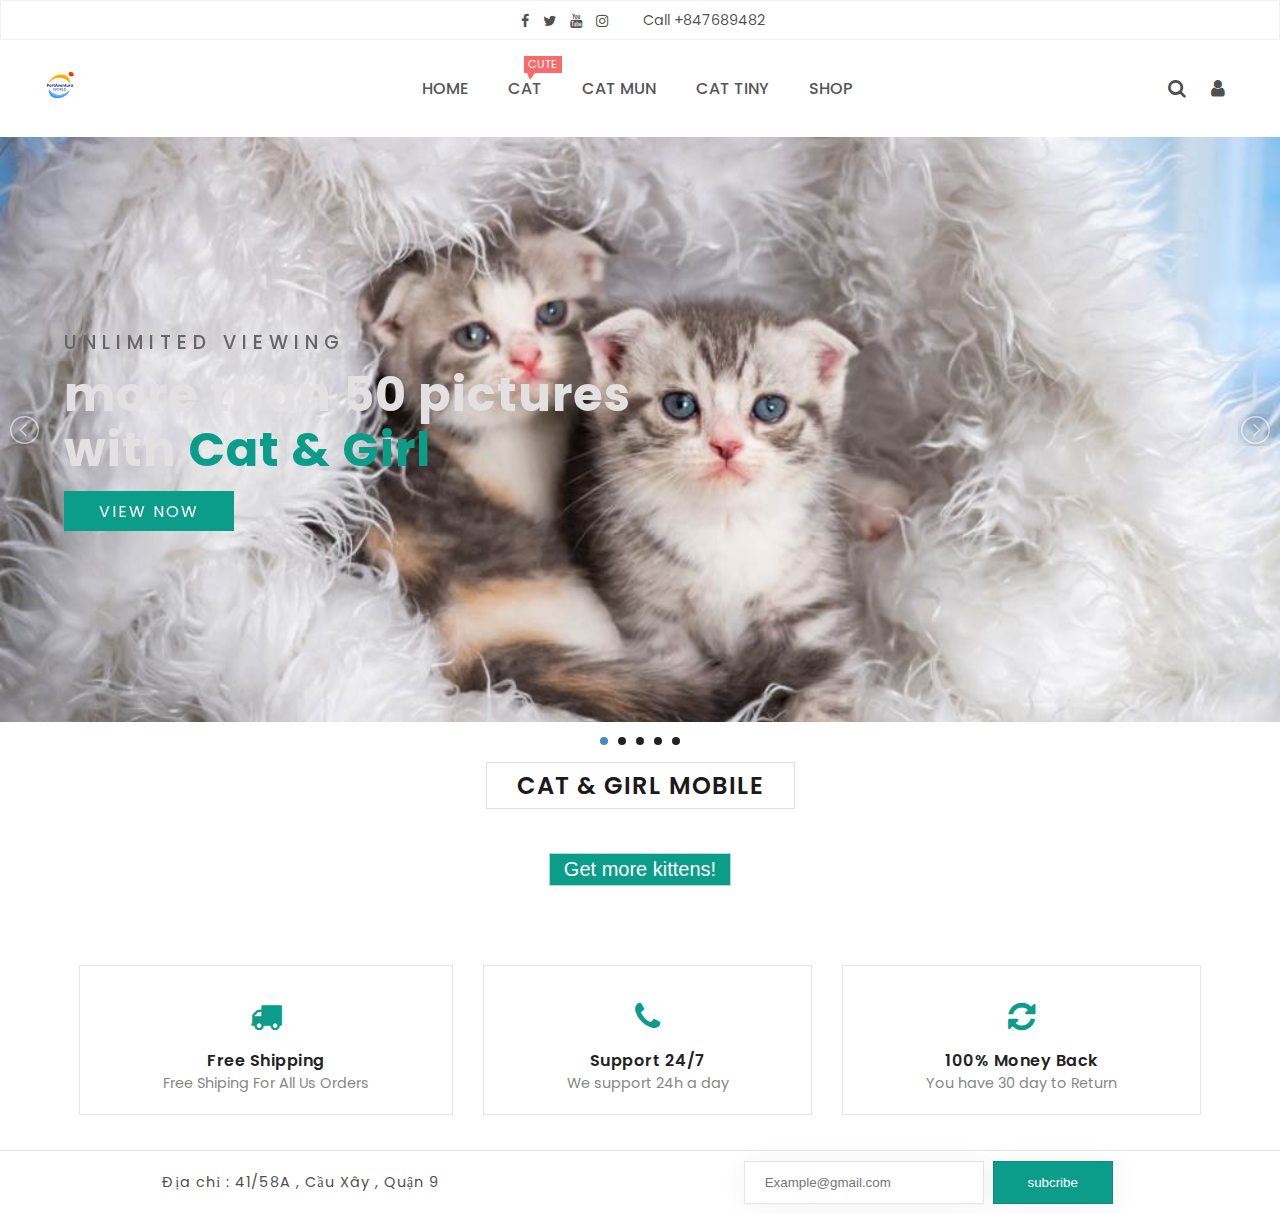
<file: index.html>
<!DOCTYPE html>
<html lang="en">

<head>
    <meta charset="UTF-8">
    <meta http-equiv="X-UA-Compatible" content="IE-edge">
    <meta name="viewport" content="width=device-width, initial-scale=1.0">
    <title>Dynamic serving site</title>
    <link rel="stylesheet" type="text/css" href="css/style1.css">
    <link rel="shortcut icon" href="images/slide1.jpg">
    <link rel="stylesheet" href="https://stackpath.bootstrapcdn.com/font-awesome/4.7.0/css/font-awesome.min.css">
    <!-- light slider css -->
    <link type="text/css" rel="stylesheet" href="css/lightslider.css" />
    <!-- jquery -->
    <script src="js/JQuery.js"></script>
    <!-- light slider js -->
    <script src="js/lightslider.js"></script>
</head>

<body>
    <nav>
        <div class="social-call">
            <div class="social">
                <a href="#"><i class="fa fa-facebook-f"></i></a>
                <a href="#"><i class="fa fa-twitter"></i></a>
                <a href="#"><i class="fa fa-youtube"></i></a>
                <a href="#"><i class="fa fa-instagram"></i></a>
            </div>
            <div class="phone">
                <span>Call +847689482</span>
            </div>
        </div>

        <!-- Menu bar -->
        <div class="navigation d-flex">
            <!-- logo -->
            <a href="#" class="logo">
                <img src="images/portaventura_world_30px.png" alt="">
            </a>
            <!-- menu icon -->
            <div class="toggle"></div>
            <!-- menu -->
            <ul class="menu">
                <li><a href="#">Home</a></li>

                <li><a href="#">Cat</a>
                    <span class="cute-lable">Cute</span>
                </li>
                <li><a href="#">Cat Mun</a></li>
                <li><a href="#">Cat Tiny</a></li>
                <li><a href="#">Shop</a></li>
            </ul>
            <!-- right menu -->
            <div class="right-menu">
                <a href="javascript:void(0);" class="search">
                    <i class="fa fa-search"></i>
                </a>
                <a href="javascript:void(0);" class="user">
                    <i class="fa fa-user"></i>
                </a>
            </div>
        </div>
    </nav>

    <!-- Search bar -->
    <div class="search-bar">
        <!-- search input -->
        <div class="search-input">
            <input type="text" placeholder="Search....." />
            <!-- cancel btn -->
            <a href="javascript:void(0);" class="search-cancel">
                <i class="fa fa-times"></i>
            </a>
        </div>
    </div>

    <!-- login and sign up form -->
    <div class="form">
        <!-- login -->
        <div class="login-form">
            <!-- Cancel btn -->
            <a href="javascript:void(0);" class="form-cancel">
                <i class="fa fa-times"></i>
            </a>
            <!-- heading -->
            <strong>Log In</strong>
            <form>
                <input type="email" placeholder="Example@gmail.com" name="email">
                <input type="password" placeholder="Password" name="password">
                <!-- submit btn-->
                <input type="submit" value="Log In">
            </form>
            <!-- forget and sign up btn -->
            <div class="form-btns">
                <a href="#" class="forget">Forget Your Password</a>
                <a href="javascript:void(0);" class="sign-up-btn">Create Account</a>
            </div>
        </div>

        <!-- Sign up -->
        <div class="sign-up-form">
            <!-- Cancel btn -->
            <a href="javascript:void(0);" class="form-cancel">
                <i class="fa fa-times"></i>
            </a>
            <!-- heading -->
            <strong>Sign Up</strong>
            <form>
                <input type="text" placeholder="Full Name" name="fullname" required>
                <input type="email" placeholder="Example@gmail.com" name="email" required>
                <input type="password" placeholder="Password" name="password" required>
                <!-- submit btn-->
                <input type="submit" value="Sign Up">
            </form>
            <!-- forget and sign up btn -->
            <div class="form-btns">
                <a href="javascript:void(0);" class="already-account">Already Have Account?</a>
            </div>
        </div>
    </div>

    <!-- Full slider -->

    <ul id="adaptive" class="cs-hidden">
        <!-- box 1 -->
        <li class="item-a">
            <div class="full-slider-box f-slider-1">
                <!-- slider text container -->
                <div class="slider-text-container">
                    <div class="f-slider-text">
                        <span>Unlimited viewing</span>
                        <strong>more than 50 pictures</br>with <font>Cat & Girl</font></strong>
                        <a href="#" class="f-slider-btn">View now</a>
                    </div>
                </div>
            </div>
        </li>
        <!-- box 2 -->
        <li class="item-a">
            <div class="full-slider-box f-slider-4">
                <!-- slider text container -->
                <div class="slider-text-container">
                    <div class="f-slider-text">
                        <span>Unlimited viewing</span>
                        <strong>more than 50 pictures</br>with <font>Cat & Girl</font></strong>
                        <a href="#" class="f-slider-btn">View now</a>
                    </div>
                </div>
            </div>
        </li>
        <!-- box 3 -->
        <li class="item-a">
            <div class="full-slider-box f-slider-2">
                <!-- slider text container -->
                <div class="slider-text-container">
                    <div class="f-slider-text">
                        <span>Unlimited viewing</span>
                        <strong>more than 50 pictures</br>with <font>Cat & Girl</font></strong>
                        <a href="#" class="f-slider-btn">View now</a>
                    </div>
                </div>
            </div>
        </li>
        <!-- box 4 -->
        <li class="item-a">
            <div class="full-slider-box f-slider-5">
                <!-- slider text container -->
                <div class="slider-text-container">
                    <div class="f-slider-text">
                        <span>Unlimited viewing</span>
                        <strong>more than 50 pictures</br>with <font>Cat & Girl</font></strong>
                        <a href="#" class="f-slider-btn">View now</a>
                    </div>
                </div>
            </div>
        </li>
        <!-- box 5 -->
        <li class="item-a">
            <div class="full-slider-box f-slider-3">
                <!-- slider text container -->
                <div class="slider-text-container">
                    <div class="f-slider-text">
                        <span>Unlimited viewing</span>
                        <strong>more than 50 pictures</br>with <font>Cat & Girl</font></strong>
                        <a href="#" class="f-slider-btn">View now</a>
                    </div>
                </div>
            </div>
        </li>
    </ul>


    <!-- Featured Categories -->
    
    <div class="allcat">
        <div class="feature-heading">
            <h2>CAT & GIRL MOBILE</h2>
        </div>
        <p><button>Get more kittens!</button></p>
      
        <ul class="cat">
        </ul>
      
        <template>
          <li class="catli">
            <img alt="">
          </li>
        </template>
        <script src="client.js"></script>  
    </div>
    
    <!-- Services -->
    <section class="services">
        <!-- services box -->
        <div class="services-box">
            <i class="fa fa-truck"></i>
            <span>Free Shipping</span>
            <p>Free Shiping For All Us Orders </p>
        </div>

        <div class="services-box">
            <i class="fa fa-phone"></i>
            <span>Support 24/7</span>
            <p>We support 24h a day</p>
        </div>

        <div class="services-box">
            <i class="fa fa-refresh"></i>
            <span>100% Money Back</span>
            <p>You have 30 day to Return</p>
        </div>

    </section>


    <!-- Footer -->
    <footer>
        <!-- address -->
        <span class="copyright">
            Địa chỉ : 41/58A , Cầu Xây , Quận 9
        </span>
        <!-- subcribe -->
        <div class="subcribe">
            <form>
                <input type="email" placeholder="Example@gmail.com" name="" id="" required>
                <input type="submit" name="" id="" value="subcribe">
            </form>
        </div>
    </footer>

    <!-- script -->
    <script type="text/javascript">
        // for search bar
        $(document).on('click', '.search', function () {
            $('.search-bar').addClass('search-bar-active')
        })
        $(document).on('click', '.search-cancel', function () {
            $('.search-bar').removeClass('search-bar-active')
        })

        // login and sign up form
        $(document).on('click', '.user,.already-account', function () {
            $('.form').addClass('login-active').removeClass('sign-up-active')
        })
        $(document).on('click', '.form-cancel', function () {
            $('.form').removeClass('login-active')
        })
        //create account 
        $(document).on('click', '.sign-up-btn', function () {
            $('.form').addClass('sign-up-active').removeClass('login-active')
        })
        $(document).on('click', '.form-cancel', function () {
            $('.form').removeClass('sign-up-active')
        })

        //Full slider script
        $(document).ready(function () {
            $('#adaptive').lightSlider({
                adaptiveHeight: true,
                auto: true,
                item: 1,
                slideMargin: 0,
                loop: true
            });
        });

        // Featured slider
        $(document).ready(function () {
            $('#autoWidth').lightSlider({
                autoWidth: true,
                loop: true,
                onSliderLoad: function () {
                    $('#autoWidth').removeClass('cS-hidden');
                }
            });
        });



        // For fix menu when scroll
        $(window).scroll(function(){
            if($(document).scrollTop() > 50){
                $('.navigation').addClass("fix-nav");
            }
            else{
                $('.navigation').removeClass('fix-nav');
            }
        })

        // for responsive
        $(document).ready(function(){
            $('.toggle').click(function(){
                $('.toggle').toggleClass('active')
                $('.navigation').toggleClass('active')
            })
        })
    </script>
</body>
</html>
</file>
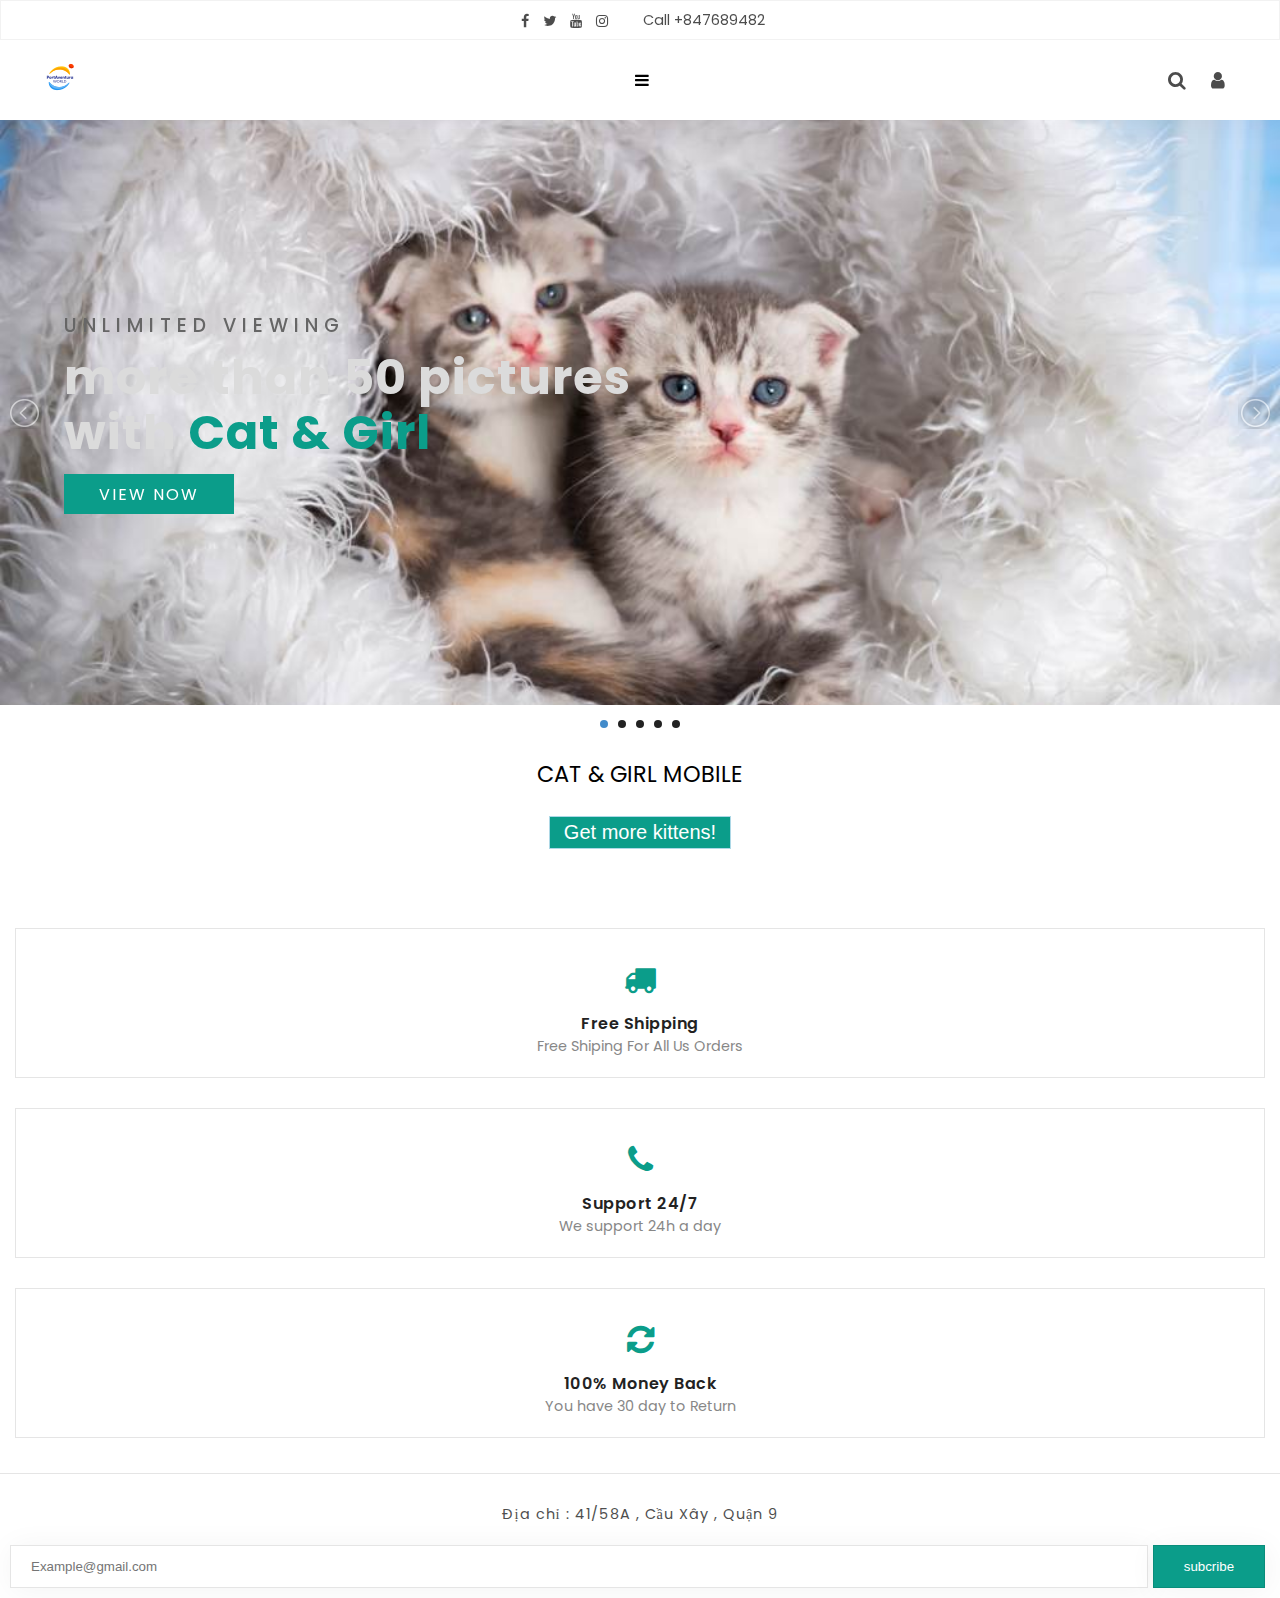
<file: mobile.html>
<!DOCTYPE html>
<html lang="en">

<head>
    <meta charset="UTF-8">
    <meta http-equiv="X-UA-Compatible" content="IE-edge">
    <meta name="viewport" content="width=device-width, initial-scale=1.0">
    <title>Dynamic serving site</title>
    <link rel="stylesheet" type="text/css" href="css/style2.css">
    <link rel="shortcut icon" href="images/android_os_30px.png">
    <link rel="stylesheet" href="https://stackpath.bootstrapcdn.com/font-awesome/4.7.0/css/font-awesome.min.css">
    <!-- jquery -->
    <script src="js/JQuery.js"></script>
    <!-- light slider css -->
    <link type="text/css" rel="stylesheet" href="css/lightslider.css" />
    <!-- light slider js -->
    <script src="js/lightslider.js"></script>
</head>

<body>
    <nav>
        <div class="social-call">
            <div class="social">
                <a href="#"><i class="fa fa-facebook-f"></i></a>
                <a href="#"><i class="fa fa-twitter"></i></a>
                <a href="#"><i class="fa fa-youtube"></i></a>
                <a href="#"><i class="fa fa-instagram"></i></a>
            </div>
            <div class="phone">
                <span>Call +847689482</span>
            </div>
        </div>

        <!-- Menu bar -->
        <div class="navigation d-flex">
            <a href="#" class="logo">
                <img src="images/portaventura_world_30px.png" alt="">
            </a>
            <div class="toggle"></div>
            <ul class="menu">
                <li><a href="#">Home</a></li>
                <li><a href="#">Cat</a>
                </li>
                <li><a href="#">Cat Mun</a></li>
                <li><a href="#">Cat Tiny</a></li>
                <li><a href="#">Shop</a></li>
            </ul>
            <div class="right-menu">
                <a href="javascript:void(0);" class="search">
                    <i class="fa fa-search"></i>
                </a>
                <a href="javascript:void(0);" class="user">
                    <i class="fa fa-user"></i>
                </a>
            </div>
        </div>
    </nav>
    <!-- Search bar -->
    <div class="search-bar">
        <!-- search input -->
        <div class="search-input">
            <input type="text" placeholder="Search....." />
            <!-- cancel btn -->
            <a href="javascript:void(0);" class="search-cancel">
                <i class="fa fa-times"></i>
            </a>
        </div>
    </div>

    <!-- login and sign up form -->
    <div class="form">
        <!-- login -->
        <div class="login-form">
            <!-- Cancel btn -->
            <a href="javascript:void(0);" class="form-cancel">
                <i class="fa fa-times"></i>
            </a>
            <!-- heading -->
            <strong>Log In</strong>
            <form>
                <input type="email" placeholder="Example@gmail.com" name="email">
                <input type="password" placeholder="Password" name="password">
                <!-- submit btn-->
                <input type="submit" value="Log In">
            </form>
            <!-- forget and sign up btn -->
            <div class="form-btns">
                <a href="#" class="forget">Forget Your Password</a>
                <a href="javascript:void(0);" class="sign-up-btn">Create Account</a>
            </div>
        </div>

        <!-- Sign up -->
        <div class="sign-up-form">
            <!-- Cancel btn -->
            <a href="javascript:void(0);" class="form-cancel">
                <i class="fa fa-times"></i>
            </a>
            <!-- heading -->
            <strong>Sign Up</strong>
            <form>
                <input type="text" placeholder="Full Name" name="fullname" required>
                <input type="email" placeholder="Example@gmail.com" name="email" required>
                <input type="password" placeholder="Password" name="password" required>
                <!-- submit btn-->
                <input type="submit" value="Sign Up">
            </form>
            <!-- forget and sign up btn -->
            <div class="form-btns">
                <a href="javascript:void(0);" class="already-account">Already Have Account?</a>
            </div>
        </div>
    </div>

    <!-- Full slider -->

    <ul id="adaptive" class="cs-hidden">
        <!-- box 1 -->
        <li class="item-a">
            <div class="full-slider-box f-slider-1">
                <!-- slider text container -->
                <div class="slider-text-container">
                    <div class="f-slider-text">
                        <span>Unlimited viewing</span>
                        <strong>more than 50 pictures</br>with <font>Cat & Girl</font></strong>
                        <a href="#" class="f-slider-btn">View now</a>
                    </div>
                </div>
            </div>
        </li>
        <!-- box 2 -->
        <li class="item-a">
            <div class="full-slider-box f-slider-4">
                <!-- slider text container -->
                <div class="slider-text-container">
                    <div class="f-slider-text">
                        <span>Unlimited viewing</span>
                        <strong>more than 50 pictures</br>with <font>Cat & Girl</font></strong>
                        <a href="#" class="f-slider-btn">View now</a>
                    </div>
                </div>
            </div>
        </li>
        <!-- box 3 -->
        <li class="item-a">
            <div class="full-slider-box f-slider-2">
                <!-- slider text container -->
                <div class="slider-text-container">
                    <div class="f-slider-text">
                        <span>Unlimited viewing</span>
                        <strong>more than 50 pictures</br>with <font>Cat & Girl</font></strong>
                        <a href="#" class="f-slider-btn">View now</a>
                    </div>
                </div>
            </div>
        </li>
        <!-- box 4 -->
        <li class="item-a">
            <div class="full-slider-box f-slider-5">
                <!-- slider text container -->
                <div class="slider-text-container">
                    <div class="f-slider-text">
                        <span>Unlimited viewing</span>
                        <strong>more than 50 pictures</br>with <font>Cat & Girl</font></strong>
                        <a href="#" class="f-slider-btn">View now</a>
                    </div>
                </div>
            </div>
        </li>
        <!-- box 5 -->
        <li class="item-a">
            <div class="full-slider-box f-slider-3">
                <!-- slider text container -->
                <div class="slider-text-container">
                    <div class="f-slider-text">
                        <span>Unlimited viewing</span>
                        <strong>more than 50 pictures</br>with <font>Cat & Girl</font></strong>
                        <a href="#" class="f-slider-btn">View now</a>
                    </div>
                </div>
            </div>
        </li>
    </ul>

    <div class="allcat">
        <p>CAT & GIRL MOBILE</p>
        <p><button>Get more kittens!</button></p>

        <ul class="cat">
        </ul>

        <template>
            <li class="catli">
                <img alt="">
            </li>
        </template>
        <script src="client.js"></script>
    </div>

    <section class="services">
        <div class="services-box">
            <i class="fa fa-truck"></i>
            <span>Free Shipping</span>
            <p>Free Shiping For All Us Orders </p>
        </div>

        <div class="services-box">
            <i class="fa fa-phone"></i>
            <span>Support 24/7</span>
            <p>We support 24h a day</p>
        </div>

        <div class="services-box">
            <i class="fa fa-refresh"></i>
            <span>100% Money Back</span>
            <p>You have 30 day to Return</p>
        </div>

    </section>

    <!-- Footer -->
    <footer>
        <!-- address -->
        <span class="copyright">
            Địa chỉ : 41/58A , Cầu Xây , Quận 9
        </span>
        <!-- subcribe -->
        <div class="subcribe">
            <form>
                <input type="email" placeholder="Example@gmail.com" name="" id="" required>
                <input type="submit" name="" id="" value="subcribe">
            </form>
        </div>
    </footer>

    <!-- script -->
    <script type="text/javascript">
        // for search bar
        $(document).on('click', '.search', function () {
            $('.search-bar').addClass('search-bar-active')
        })
        $(document).on('click', '.search-cancel', function () {
            $('.search-bar').removeClass('search-bar-active')
        })

        // login and sign up form
        $(document).on('click', '.user,.already-account', function () {
            $('.form').addClass('login-active').removeClass('sign-up-active')
        })
        $(document).on('click', '.form-cancel', function () {
            $('.form').removeClass('login-active')
        })
        //create account 
        $(document).on('click', '.sign-up-btn', function () {
            $('.form').addClass('sign-up-active').removeClass('login-active')
        })
        $(document).on('click', '.form-cancel', function () {
            $('.form').removeClass('sign-up-active')
        })

        //Full slider script
        $(document).ready(function () {
            $('#adaptive').lightSlider({
                adaptiveHeight: true,
                auto: true,
                item: 1,
                slideMargin: 0,
                loop: true
            });
        });

        // Featured slider
        $(document).ready(function () {
            $('#autoWidth').lightSlider({
                autoWidth: true,
                loop: true,
                onSliderLoad: function () {
                    $('#autoWidth').removeClass('cS-hidden');
                }
            });
        });



        // For fix menu when scroll
        $(window).scroll(function () {
            if ($(document).scrollTop() > 50) {
                $('.navigation').addClass("fix-nav");
            }
            else {
                $('.navigation').removeClass('fix-nav');
            }
        })

        // for responsive
        $(document).ready(function () {
            $('.toggle').click(function () {
                $('.toggle').toggleClass('active')
                $('.navigation').toggleClass('active')
            })
        })

    </script>

</body>

</html>
</file>
<file: css/style1.css>
@import url('https://fonts.googleapis.com/css2?family=Poppins:ital,wght@0,100;0,200;0,300;0,400;0,500;0,600;0,700;0,800;0,900;1,100;1,200;1,300;1,400;1,500;1,600;1,700;1,800;1,900&display=swap');
body{
    padding: 0px;
    margin: 0px;
    font-family: poppins;
    background-color: #ffffff;
}
*{
    box-sizing: border-box;
}
ul{
    list-style: none;
}
a{
    text-decoration: none;
}
nav{
    width: 100%;
    box-shadow: 2px 2px 30px rgba(0, 0, 0, 0.05);
    z-index: 100;
}
.social-call{
    height: 40px;
    border: 1px solid  rgba(0, 0, 0, 0.05);
    display: flex;
    justify-content: center;/*đưa item vô giữa left và right*/
    text-align: center;
    align-items: center;/*đưa item vô giữa top và bot*/
}
.social a{
    margin: 0px 5px;
    color: rgba(0, 0, 0, 0.7);
    font-size: 0.9rem;
}
.phone{
    color: rgba(0, 0, 0, 0.7);
    margin-left: 30px;
    font-size: 00.9rem;
}
.social a:hover{
    color: #0b9d8a;
    transition: all ease 0.3s;
}
.navigation{
    display: flex;/*Xếp thành hàng ngang*/
    justify-content: space-between;/*Chia đều 3 phần left mid right*/
    align-items: center;
    padding: 0px 45px;
}
.logo img{
    height: 30px;
}
.menu{
    display: flex;
}
.menu li{
    position: relative;
    margin: 20px;
    display: flex;
    text-transform: uppercase;/*In hoa*/
    font-weight: 500;/*Độ dày của chữ*/
}
.menu li a{
    color: #555555;
}
.right-menu a{
    margin: 0px 10px;
    font-size: 1.2rem;
    color: rgba(0, 0, 0, 0.7);
}
.menu a:hover,.right-menu a:hover,.search-cancel:hover,.form-cancel:hover{
    color: #0b9d8a;
    transition: all ease 0.3s;
    border-bottom: 2px solid #272727;
}
.cute-lable{
    width: 38px;
    height: 17px;
    background-color: #f76b6a;
    color: #ffffff;
    font-weight: 400;
    display: flex;
    justify-content: center;
    align-items: center;
    font-size: 0.7rem;
    text-transform: uppercase;
    position: absolute;
    top: -20px;
    right: -20px;
}
.cute-lable::after{
    content: '';
    width: 0px;
    height: 0px;
    border-bottom: 5px solid transparent;
    border-left: 3px solid transparent;
    border-top: 7px solid #f76b6a;
    border-right: 5px solid transparent;
    position: absolute;
    left: 10%;
    top: 100%;
}
.fa-shopping-cart{
    position: relative;
}
.num-cart-product{
    position: absolute;
    top: -17px;
    right: -17px;
    width: 20px;
    height: 20px;
    font-size: 0.8rem;
    border-radius: 50%;
    background-color: #0b9d8a;
    color: #ffffff;
    display: flex;
    justify-content: center;
    align-items: center;
    font-weight: 400;
}
.search-bar{
    width: 100%;
    height: 300px;
    background-color: #ffffff;
    position: fixed;
    left: 0px;
    bottom: 0px;
    display: flex;
    justify-content: center;
    box-shadow: 2px -5px 30px rgba(0, 0, 0, 0.1);
    z-index: 101;
    animation:search 0.3s;
}
.search-input{
    width: 90%;
    border-bottom: 2px solid #555555;
    display: flex;
    justify-content: center;
    align-items: center;
    height: 100px;
    margin-top: 20px;
}
.search-bar input{
    width: 100%;
    padding: 30px;
    border: none;
    outline: none;
    padding: 0px 20px;
    margin: 20px;
    font-size: 2rem;
}
.search-cancel{
    padding-right: 20px;
    font-size: 2rem;
    color: #272727;
}
.search-bar{
    display: none;
}
.search-bar-active{
    display: flex;
}
@keyframes search{
    0%{
        bottom: -300px;
    }
    100%{
        bottom: 0px;
    }
}
.form{
    width: 100%;
    height: 100%;
    top: 0px;
    left: 0px;
    position: fixed;
    background-color: rgba(0, 0, 0, 0.2);
    display: flex;
    justify-content: center;
    align-items: center;
    flex-direction: column;
    z-index: 102;
}
.login-form,
.sign-up-form{
    width: 420px;
    padding: 20px 10px;
    background-color: #ffffff;
    box-shadow: 2px 2px 30px rgba(0, 0, 0, 0.1);
    display: flex;
    justify-content: center;
    align-items: center;
    flex-direction: column;
    border-radius: 5px;
    position: relative;
}
.login-form form{
    width: 100%;
    display: flex;
    flex-direction: column;
    justify-content: center;
    align-items: center;
}
.sign-up-form form{
    width: 100%;
    display: flex;
    flex-direction: column;
    justify-content: center;
    align-items: center;
}
.login-form strong,
.sign-up-form strong{
    color: #f7f7f7;
    text-transform: uppercase;
    font-weight: 500;
    font-size: 2rem;
    margin: 2px 7px 7px 7px;
    letter-spacing: 0.5;
}
.login-form input,
.sign-up-form input{
    width: 90%;
    height: 45px;
    margin: 6px 0px;
    padding: 0px 10px;
    border: 1px solid rgba(0, 0, 0, 0.1);
    outline: none;
    border-radius: 7px;
}
.login-form input::placeholder,
.sign-up-form input::placeholder{
    color: rgba(0, 0, 0, 0.5);
}
.login-form input[type="submit"],
.sign-up-form input[type="submit"]{
    background-color: #0b9d8a;
    color: #ffffff;
    text-transform: uppercase;
    border-radius: 5px;
    outline: none;
    border: none;
    margin-top: 10px;
    box-shadow: 2px 2px 10px rgba(0, 0, 0, 1.1);
}
.form-btns{
    width: 90%;
    display: flex;
    justify-content: space-between;
    margin-top: 10px;
    align-items: center;
}
.form-btns a{
    color: #4b4b4b;
    font-size: 0.9rem;
}
.form-btns .sign-up-btn{
    border-bottom: 1px solid #868686;
    line-height: 16px;
}
.form-cancel{
    position: absolute;
    right: 20px;
    top: 10px;
    color: #868686;
}
.login-form,
.sign-up-form,
.form{
    display: none;
}
.login-active,
.login-active .login-form{
    display: flex;
    animation: fade 0.3s;
}
.sign-up-active,
.sign-up-active .sign-up-form{
    display: flex;
    animation: fade 0.3s;
}
@keyframes fade{
    0%{
        opacity: 0;
    }
    100%{
        opacity: 1;
    }
}


.cat {
    display: grid;
    grid-template-columns: 1fr 1fr 1fr 1fr;
    grid-gap: 1em;
    margin: 0;
    padding: 0;
    margin-left: 20px;
    margin: 2em;
  }
  
  .catli {
    display: block;
    min-height: 30vw;
  }
  
  .catli img {
    object-fit: cover;
    width: 100%;
    height: 100%;
  }
  
  h1, p {
    font-size: 1.4rem;
    text-align: center;
  }
  
  button {
    border: 1px solid lightblue;
    padding: 0.2em 0.7em;
    background: #0b9d8a;
    color: white;
    font-size: 1.25rem;
  }
  button:hover {
    background: #59b4a8;
    cursor: pointer;
    box-shadow: 1px 2px 3px #0b9d8a;
  }

/* slider and banner*/ 
.full-slider-box,
.banner-box{
    width: 100%;
    height: 65vh;
    display: flex;
    justify-content: center;
    align-items: center;
    background-size: cover;
    background-repeat: no-repeat;
    background-position: center;
}
.f-slider-1{
    background-image: url(../images/slide3.jpg);
}
.f-slider-3{
    background-image: url(../images/slide4.jpg);
}
.f-slider-2{
    background-image: url(../images/slide2.jpg);
}
.f-slider-5{
    background-image: url(../images/slide6.jpg);
}
.f-slider-4{
    background-image: url(../images/slide5.jpg);
}

.slider-text-container,
.banner-text-container{
    width: 90%;
    height: 90%;
    display: flex;
    align-items: center;
}
.f-slider-text,
.banner-text{
    display: flex;
    flex-direction: column;
    margin-right: auto;
}
.f-slider-text strong,
.banner-text strong{
    color: #e2e0e0;
    line-height: 55px;
    font-size: 3rem;
    margin-top: 10px;
    letter-spacing: 1px;
}
.f-slider-text span,
.banner-text span{
    font-weight: 500;
    text-transform: uppercase;
    letter-spacing: 6px;
    color: #666666;
    font-size: 1.2rem;
}
.f-slider-btn,
.banner-btn{
    background-color: #0b9d8a;
    text-transform: uppercase;
    display: flex;
    color: #ffffff;
    width: 170px;
    height: 40px;
    justify-content: center;
    align-items: center;
    letter-spacing: 2px;
    margin-top: 14px;
}
.f-slider-text strong font,
.banner-text strong font{
    color: #0b9d8a;
}

/*  */
.feature-heading{
    display: flex;
    justify-content: center;
    align-items: center;
}
.feature-heading h2,
.arrival-heading strong{
    font-weight: 600;
    margin-top: 10px;
    padding: 5px 30px;
    border: 1px solid #e0e0e0;
    text-transform: uppercase;
    font-size: 1.5rem;
    color: #1b1919;
    letter-spacing: 1px;
}



/* services */
.services{
    display: flex;
    width: 90%;
    justify-content: center;
    align-items: center;
    flex-wrap: wrap;
    margin: auto;
}
.services-box{
    display: flex;
    justify-content: center;
    align-items: center;
    flex-direction: column;
    border: 1px solid rgba(0, 0, 0, 0.1);
    min-width: 250px;
    padding: 20px;
    margin: 15px;
    flex-grow: 0.7;
}
.services-box i{
    color: #0b9d8a;
    font-size: 2rem;
    margin: 15px;
}
.services-box span{
    color: #222222;
    font-weight: 600;
    letter-spacing: 0.5px;
    font-size: 1rem;
}
.services-box p{
    color: #878787;
    margin: 0px;
    font-size: 0.9rem;
}

/* footer */
footer{
    display: flex;
    justify-content: space-around;
    align-items: center;
    padding: 10px;
    border-top: 1px solid rgba(0, 0, 0, 0.1);
    flex-wrap: wrap;
    margin-top: 20px;
}
.copyright{
    font-size: 0.9rem;
    color: #4e4e4e;
    letter-spacing: 1px;
}
.subcribe input{
    width: 240px;
    height: 43px;
    padding: 0px 20px;
    border: 1px solid rgba(0, 0, 0, 0.1);
    outline: none;
    box-shadow: 2px 2px 30px rgba(0, 0, 0, 0.05);
}
.subcribe input[type="submit"]{
    width: 120px;
    background-color: #0b9d8a;
    color: #ffffff;
    margin: 0px 5px;
}
.fix-nav{
    width: 100%;
    position: fixed;
    top: 0px;
    left: 0px;
    height: 80px;
    background-color: #ffffff;
    box-shadow: 2px 2px 30px rgba(0, 0, 0, 0.05);
    z-index: 102;
}
.toggle{
    display: none;
}

/* responsive */
@media(max-width:1010px){
    nav{
        position: relative;
    }
    .navigation{
        height: 80px;
    }
    .fix-nav{
        height: 80px;
    }
    .menu{
        position: absolute;
        top: 110px;
        left: 0px;
        background-color: #ffffff;
        border-bottom: 4px solid #0b9d8a;
        width: 100%;
        padding: 0px;
        margin: 0px;
        z-index: 102;
        flex-direction: column;
        display: none;
    }
    .fix-nav .menu{
        top: 80px;
    }
    .menu li{
        width: 100%;
        margin: 0px;
        padding: 10px;
        border-bottom: 1px solid #a3a2a2;
        justify-content: center;
    }
    .new-arrival .menu li a{
        width: 100%;
        height: 50px;
        display: flex;
        align-items: center;
        margin: 0px;
        border: 1px solid rgba(0, 0, 0, 0.1);
    }
    .sale-lable{
        display: none;
    }
    
    .toggle{
        display: block;
    }
    .toggle:before{
        margin-left: 80px;
        content: '\f0c9';
        font-family: fontAwesome;
        line-height: 30px;
        z-index: 1;
        cursor: pointer;
    }
    .toggle.active:before{
        content: '\f00d';
    }
    .navigation.active .menu{
        display: block;
    }

    /* sliderbox */
    .full-slider-box,
    .banner-box{
        height: 40vh;
    }
    .f-slider-text span,
    .banner-text span{
        font-size: 0.9rem;
    }
    .f-slider-text strong,
    .banner-text strong{
        font-size: 2rem;
        line-height: 40px;
    }

    .search-input{
        height: 40px;
    }
    .search-input input,
    .search-cancel{
        font-size: 1.4rem;
    }

    .sale-box{
        height: 100px
    }
}
@media(max-width:600px){
    .navigation{
        padding: 10px;
    }
    .full-slider-box,
    .banner-box{
        height: 30vh;
    }
    .f-slider-text span,
    .banner-text span{
        font-size: 0.8rem;
    }
    .f-slider-btn,
    .banner-btn{
        width: 120px;
        height: 30px;
        font-size: 0.8rem;
    }
    .feature-heading h2{
        font-size: 1.2rem;
    }
    .feature-box{
        width: 100px;
        height: 100px;
    }
    .new-arrival strong,
    .feature-heading strong{
        font-size: 1.2rem;
    }
    .new-arrival p,
    .feature-heading p{
        font-size: 0.8rem;
        text-align: center;
    }
    .services{
        width: 100%;
    }
    .services-box{
        width: 100%;
    }
    .copyright{
        margin: 20px 0px;
        text-align: center;
    }
    .subcribe{
        width: 100%;
    }
    .subcribe form{
        flex-wrap: nowrap;
        display: flex;
        width: 100%;
    }
    .subcribe input{
        width: 100%;
        flex-grow: 1;
    }
    .login-form,
    .sign-up-form{
        width: 90%;
    }
}
</file>
<file: css/lightslider.css>
/*! lightslider - v1.1.6 - 2016-10-25
* https://github.com/sachinchoolur/lightslider
* Copyright (c) 2016 Sachin N; Licensed MIT */
/*! lightslider - v1.1.3 - 2015-04-14
* https://github.com/sachinchoolur/lightslider
* Copyright (c) 2015 Sachin N; Licensed MIT */
/** /!!! core css Should not edit !!!/**/ 

.lSSlideOuter {
    overflow: hidden;
    -webkit-touch-callout: none;
    -webkit-user-select: none;
    -khtml-user-select: none;
    -moz-user-select: none;
    -ms-user-select: none;
    user-select: none
}
.lightSlider:before, .lightSlider:after {
    content: " ";
    display: table;
}
.lightSlider {
    overflow: hidden;
    margin: 0;
}
.lSSlideWrapper {
    max-width: 100%;
    overflow: hidden;
    position: relative;
}
.lSSlideWrapper > .lightSlider:after {
    clear: both;
}
.lSSlideWrapper .lSSlide {
    -webkit-transform: translate(0px, 0px);
    -ms-transform: translate(0px, 0px);
    transform: translate(0px, 0px);
    -webkit-transition: all 1s;
    -webkit-transition-property: -webkit-transform,height;
    -moz-transition-property: -moz-transform,height;
    transition-property: transform,height;
    -webkit-transition-duration: inherit !important;
    transition-duration: inherit !important;
    -webkit-transition-timing-function: inherit !important;
    transition-timing-function: inherit !important;
}
.lSSlideWrapper .lSFade {
    position: relative;
}
.lSSlideWrapper .lSFade > * {
    position: absolute !important;
    top: 0;
    left: 0;
    z-index: 9;
    margin-right: 0;
    width: 100%;
}
.lSSlideWrapper.usingCss .lSFade > * {
    opacity: 0;
    -webkit-transition-delay: 0s;
    transition-delay: 0s;
    -webkit-transition-duration: inherit !important;
    transition-duration: inherit !important;
    -webkit-transition-property: opacity;
    transition-property: opacity;
    -webkit-transition-timing-function: inherit !important;
    transition-timing-function: inherit !important;
}
.lSSlideWrapper .lSFade > *.active {
    z-index: 10;
}
.lSSlideWrapper.usingCss .lSFade > *.active {
    opacity: 1;
}
/** /!!! End of core css Should not edit !!!/**/

/* Pager */
.lSSlideOuter .lSPager.lSpg {
    margin: 10px 0 0;
    padding: 0;
    text-align: center;
}
.lSSlideOuter .lSPager.lSpg > li {
    cursor: pointer;
    display: inline-block;
    padding: 0 5px;
}
.lSSlideOuter .lSPager.lSpg > li a {
    background-color: #222222;
    border-radius: 30px;
    display: inline-block;
    height: 8px;
    overflow: hidden;
    text-indent: -999em;
    width: 8px;
    position: relative;
    z-index: 99;
    -webkit-transition: all 0.5s linear 0s;
    transition: all 0.5s linear 0s;
}
.lSSlideOuter .lSPager.lSpg > li:hover a, .lSSlideOuter .lSPager.lSpg > li.active a {
    background-color: #428bca;
}
.lSSlideOuter .media {
    opacity: 0.8;
}
.lSSlideOuter .media.active {
    opacity: 1;
}
/* End of pager */

/** Gallery */
.lSSlideOuter .lSPager.lSGallery {
    list-style: none outside none;
    padding-left: 0;
    margin: 0;
    overflow: hidden;
    transform: translate3d(0px, 0px, 0px);
    -moz-transform: translate3d(0px, 0px, 0px);
    -ms-transform: translate3d(0px, 0px, 0px);
    -webkit-transform: translate3d(0px, 0px, 0px);
    -o-transform: translate3d(0px, 0px, 0px);
    -webkit-transition-property: -webkit-transform;
    -moz-transition-property: -moz-transform;
    -webkit-touch-callout: none;
    -webkit-user-select: none;
    -khtml-user-select: none;
    -moz-user-select: none;
    -ms-user-select: none;
    user-select: none;
}
.lSSlideOuter .lSPager.lSGallery li {
    overflow: hidden;
    -webkit-transition: border-radius 0.12s linear 0s 0.35s linear 0s;
    transition: border-radius 0.12s linear 0s 0.35s linear 0s;
}
.lSSlideOuter .lSPager.lSGallery li.active, .lSSlideOuter .lSPager.lSGallery li:hover {
    border-radius: 5px;
}
.lSSlideOuter .lSPager.lSGallery img {
    display: block;
    height: auto;
    max-width: 100%;
}
.lSSlideOuter .lSPager.lSGallery:before, .lSSlideOuter .lSPager.lSGallery:after {
    content: " ";
    display: table;
}
.lSSlideOuter .lSPager.lSGallery:after {
    clear: both;
}
/* End of Gallery*/

/* slider actions */
.lSAction > a {
    width: 32px;
    display: block;
    top: 50%;
    height: 32px;
    background-image: url('../img/controls.png');
    cursor: pointer;
    position: absolute;
    z-index: 99;
    margin-top: -16px;
    opacity: 0.5;
    -webkit-transition: opacity 0.35s linear 0s;
    transition: opacity 0.35s linear 0s;
}
.lSAction > a:hover {
    opacity: 1;
}
.lSAction > .lSPrev {
    background-position: 0 0;
    left: 10px;
}
.lSAction > .lSNext {
    background-position: -32px 0;
    right: 10px;
}
.lSAction > a.disabled {
    pointer-events: none;
}
.cS-hidden {
    height: 1px;
    opacity: 0;
    filter: alpha(opacity=0);
    overflow: hidden;
}


/* vertical */
.lSSlideOuter.vertical {
    position: relative;
}
.lSSlideOuter.vertical.noPager {
    padding-right: 0px !important;
}
.lSSlideOuter.vertical .lSGallery {
    position: absolute !important;
    right: 0;
    top: 0;
}
.lSSlideOuter.vertical .lightSlider > * {
    width: 100% !important;
    max-width: none !important;
}

/* vertical controlls */
.lSSlideOuter.vertical .lSAction > a {
    left: 50%;
    margin-left: -14px;
    margin-top: 0;
}
.lSSlideOuter.vertical .lSAction > .lSNext {
    background-position: 31px -31px;
    bottom: 10px;
    top: auto;
}
.lSSlideOuter.vertical .lSAction > .lSPrev {
    background-position: 0 -31px;
    bottom: auto;
    top: 10px;
}
/* vertical */


/* Rtl */
.lSSlideOuter.lSrtl {
    direction: rtl;
}
.lSSlideOuter .lightSlider, .lSSlideOuter .lSPager {
    padding-left: 0;
    list-style: none outside none;
}
.lSSlideOuter.lSrtl .lightSlider, .lSSlideOuter.lSrtl .lSPager {
    padding-right: 0;
}
.lSSlideOuter .lightSlider > *,  .lSSlideOuter .lSGallery li {
    float: left;
}
.lSSlideOuter.lSrtl .lightSlider > *,  .lSSlideOuter.lSrtl .lSGallery li {
    float: right !important;
}
/* Rtl */

@-webkit-keyframes rightEnd {
    0% {
        left: 0;
    }

    50% {
        left: -15px;
    }

    100% {
        left: 0;
    }
}
@keyframes rightEnd {
    0% {
        left: 0;
    }

    50% {
        left: -15px;
    }

    100% {
        left: 0;
    }
}
@-webkit-keyframes topEnd {
    0% {
        top: 0;
    }

    50% {
        top: -15px;
    }

    100% {
        top: 0;
    }
}
@keyframes topEnd {
    0% {
        top: 0;
    }

    50% {
        top: -15px;
    }

    100% {
        top: 0;
    }
}
@-webkit-keyframes leftEnd {
    0% {
        left: 0;
    }

    50% {
        left: 15px;
    }

    100% {
        left: 0;
    }
}
@keyframes leftEnd {
    0% {
        left: 0;
    }

    50% {
        left: 15px;
    }

    100% {
        left: 0;
    }
}
@-webkit-keyframes bottomEnd {
    0% {
        bottom: 0;
    }

    50% {
        bottom: -15px;
    }

    100% {
        bottom: 0;
    }
}
@keyframes bottomEnd {
    0% {
        bottom: 0;
    }

    50% {
        bottom: -15px;
    }

    100% {
        bottom: 0;
    }
}
.lSSlideOuter .rightEnd {
    -webkit-animation: rightEnd 0.3s;
    animation: rightEnd 0.3s;
    position: relative;
}
.lSSlideOuter .leftEnd {
    -webkit-animation: leftEnd 0.3s;
    animation: leftEnd 0.3s;
    position: relative;
}
.lSSlideOuter.vertical .rightEnd {
    -webkit-animation: topEnd 0.3s;
    animation: topEnd 0.3s;
    position: relative;
}
.lSSlideOuter.vertical .leftEnd {
    -webkit-animation: bottomEnd 0.3s;
    animation: bottomEnd 0.3s;
    position: relative;
}
.lSSlideOuter.lSrtl .rightEnd {
    -webkit-animation: leftEnd 0.3s;
    animation: leftEnd 0.3s;
    position: relative;
}
.lSSlideOuter.lSrtl .leftEnd {
    -webkit-animation: rightEnd 0.3s;
    animation: rightEnd 0.3s;
    position: relative;
}
/*/  GRab cursor */
.lightSlider.lsGrab > * {
  cursor: -webkit-grab;
  cursor: -moz-grab;
  cursor: -o-grab;
  cursor: -ms-grab;
  cursor: grab;
}
.lightSlider.lsGrabbing > * {
  cursor: move;
  cursor: -webkit-grabbing;
  cursor: -moz-grabbing;
  cursor: -o-grabbing;
  cursor: -ms-grabbing;
  cursor: grabbing;
}
</file>
<file: css/style2.css>
@import url('https://fonts.googleapis.com/css2?family=Poppins:ital,wght@0,100;0,200;0,300;0,400;0,500;0,600;0,700;0,800;0,900;1,100;1,200;1,300;1,400;1,500;1,600;1,700;1,800;1,900&display=swap');
body{
    padding: 0px;
    margin: 0px;
    font-family: poppins;
    background-color: #ffffff;
}
*{
    box-sizing: border-box;
}
ul{
    list-style: none;
}
a{
    text-decoration: none;
}
nav{
    position: relative;
    width: 100%;
    box-shadow: 2px 2px 30px rgba(0, 0, 0, 0.05);
    z-index: 100;
}
.social-call{
    height: 40px;
    border: 1px solid  rgba(0, 0, 0, 0.05);
    display: flex;
    justify-content: center;/*đưa item vô giữa left và right*/
    text-align: center;
    align-items: center;/*đưa item vô giữa top và bot*/
}
.social a{
    margin: 0px 5px;
    color: rgba(0, 0, 0, 0.7);
    font-size: 0.9rem;
}
.phone{
    color: rgba(0, 0, 0, 0.7);
    margin-left: 30px;
    font-size: 00.9rem;
}
.social a:hover{
    color: #0b9d8a;
    transition: all ease 0.3s;
}
.navigation{
    height: 80px;
    display: flex;
    justify-content: space-between;
    align-items: center;
    padding: 0px 45px;
}
.logo img{
    height: 30px;
}
.menu{
    display: flex;
    position: absolute;
    top: 110px;
    left: 0px;
    background-color: #ffffff;
    border-bottom: 4px solid #0b9d8a;
    width: 100%;
    padding: 0px;
    margin: 0px;
    z-index: 102;
    flex-direction: column;
    display: none;
}
.menu li{
    display: flex;
    text-transform: uppercase;
    font-weight: 500;
    width: 100%;
    margin: 0px;
    padding: 10px;
    border-bottom: 1px solid #a3a2a2;
    justify-content: center;
}
.menu li a{
    color: #555555;
}
.right-menu a{
    margin: 0px 10px;
    font-size: 1.2rem;
    color: rgba(0, 0, 0, 0.7);
}
.menu a:hover,.right-menu a:hover,.search-cancel:hover,.form-cancel:hover{
    color: #0b9d8a;
    transition: all ease 0.3s;
    border-bottom: 2px solid #272727;
}
.cute-label{
    width: 38px;
    height: 17px;
    background-color: #f76b6a;
    color: #ffffff;
    font-weight: 400;
    display: flex;
    justify-content: center;
    align-items: center;
    font-size: 0.7rem;
    text-transform: uppercase;
    position: absolute;
    top: -20px;
    right: -20px;
}
.cute-label::after{
    content: '';
    width: 0px;
    height: 0px;
    border-bottom: 5px solid transparent;
    border-left: 3px solid transparent;
    border-top: 7px solid #f76b6a;
    border-right: 5px solid transparent;
    position: absolute;
    left: 10%;
    top: 100%;
}

.search-bar{
    width: 100%;
    height: 300px;
    background-color: #ffffff;
    position: fixed;
    left: 0px;
    bottom: 0px;
    display: flex;
    justify-content: center;
    box-shadow: 2px -5px 30px rgba(0, 0, 0, 0.1);
    z-index: 101;
    animation:search 0.3s;
}
.search-input{
    width: 90%;
    border-bottom: 2px solid #555555;
    display: flex;
    justify-content: center;
    align-items: center;
    height: 100px;
    margin-top: 20px;
}
.search-bar input{
    width: 100%;
    padding: 30px;
    border: none;
    outline: none;
    padding: 0px 20px;
    margin: 20px;
    font-size: 2rem;
}
.search-cancel{
    padding-right: 20px;
    font-size: 2rem;
    color: #272727;
}
.search-bar{
    display: none;
}
.search-bar-active{
    display: flex;
}
@keyframes search{
    0%{
        bottom: -300px;
    }
    100%{
        bottom: 0px;
    }
}
.form{
    width: 100%;
    height: 100%;
    top: 0px;
    left: 0px;
    position: fixed;
    background-color: rgba(0, 0, 0, 0.2);
    display: flex;
    justify-content: center;
    align-items: center;
    flex-direction: column;
    z-index: 102;
}
.login-form,
.sign-up-form{
    width: 420px;
    padding: 20px 10px;
    background-color: #ffffff;
    box-shadow: 2px 2px 30px rgba(0, 0, 0, 0.1);
    display: flex;
    justify-content: center;
    align-items: center;
    flex-direction: column;
    border-radius: 5px;
    position: relative;
}
.login-form form{
    width: 100%;
    display: flex;
    flex-direction: column;
    justify-content: center;
    align-items: center;
}
.sign-up-form form{
    width: 100%;
    display: flex;
    flex-direction: column;
    justify-content: center;
    align-items: center;
}
.login-form strong,
.sign-up-form strong{
    color: #dbdbdb;
    text-transform: uppercase;
    font-weight: 500;
    font-size: 2rem;
    margin: 2px 7px 7px 7px;
    letter-spacing: 0.5;
}
.login-form input,
.sign-up-form input{
    width: 90%;
    height: 45px;
    margin: 6px 0px;
    padding: 0px 10px;
    border: 1px solid rgba(0, 0, 0, 0.1);
    outline: none;
    border-radius: 7px;
}
.login-form input::placeholder,
.sign-up-form input::placeholder{
    color: rgba(0, 0, 0, 0.5);
}
.login-form input[type="submit"],
.sign-up-form input[type="submit"]{
    background-color: #0b9d8a;
    color: #ffffff;
    text-transform: uppercase;
    border-radius: 5px;
    outline: none;
    border: none;
    margin-top: 10px;
    box-shadow: 2px 2px 10px rgba(0, 0, 0, 1.1);
}
.form-btns{
    width: 90%;
    display: flex;
    justify-content: space-between;
    margin-top: 10px;
    align-items: center;
}
.form-btns a{
    color: #4b4b4b;
    font-size: 0.9rem;
}
.form-btns .sign-up-btn{
    border-bottom: 1px solid #868686;
    line-height: 16px;
}
.form-cancel{
    position: absolute;
    right: 20px;
    top: 10px;
    color: #868686;
}
.login-form,
.sign-up-form,
.form{
    display: none;
}
.login-active,
.login-active .login-form{
    display: flex;
    animation: fade 0.3s;
}
.sign-up-active,
.sign-up-active .sign-up-form{
    display: flex;
    animation: fade 0.3s;
}
@keyframes fade{
    0%{
        opacity: 0;
    }
    100%{
        opacity: 1;
    }
}

/* slider and banner*/ 
.full-slider-box,
.banner-box{
    width: 100%;
    height: 65vh;
    display: flex;
    justify-content: center;
    align-items: center;
    background-size: cover;
    background-repeat: no-repeat;
    background-position: center;
}
.f-slider-1{
    background-image: url(../images/slide3.jpg);
}
.f-slider-3{
    background-image: url(../images/slide4.jpg);
}
.f-slider-2{
    background-image: url(../images/slide2.jpg);
}
.f-slider-5{
    background-image: url(../images/slide6.jpg);
}
.f-slider-4{
    background-image: url(../images/slide5.jpg);
}

.slider-text-container,
.banner-text-container{
    width: 90%;
    height: 90%;
    display: flex;
    align-items: center;
}
.f-slider-text,
.banner-text{
    display: flex;
    flex-direction: column;
    margin-right: auto;
}
.f-slider-text strong,
.banner-text strong{
    color: #dbdbdb;
    line-height: 55px;
    font-size: 3rem;
    margin-top: 10px;
    letter-spacing: 1px;
}
.f-slider-text span,
.banner-text span{
    font-weight: 500;
    text-transform: uppercase;
    letter-spacing: 6px;
    color: #666666;
    font-size: 1.2rem;
}
.f-slider-btn,
.banner-btn{
    background-color: #0b9d8a;
    text-transform: uppercase;
    display: flex;
    color: #ffffff;
    width: 170px;
    height: 40px;
    justify-content: center;
    align-items: center;
    letter-spacing: 2px;
    margin-top: 14px;
}
.f-slider-text strong font,
.banner-text strong font{
    color: #0b9d8a;
}

/*  */
.feature-heading{
    display: flex;
    justify-content: center;
    align-items: center;
}
.feature-heading h2,
.arrival-heading strong{
    font-weight: 600;
    margin-top: 10px;
    padding: 5px 30px;
    border: 1px solid #e0e0e0;
    text-transform: uppercase;
    font-size: 1.5rem;
    color: #1b1919;
    letter-spacing: 1px;
}
.feature-box{
    width: 155px;
    height: 155px;
    margin: 0px 20px;
    border-radius: 10px;
    overflow: hidden;
}
.feature-box a img{
    width: 100%;
    height: 100%;
    object-fit: cover;
    object-position: center;
}
.item span{
    font-weight: 600;
    font-size: 1rem;
    margin: 5px;
    color: #444444;
}
.item{
    display: flex;
    justify-content: center;
    align-items: center;
    flex-direction: column;
}
#autoWidth{
    display: flex;
    justify-content: center !important;
    margin: 10px auto 40px auto;
}
.arrival-heading{
    display: flex;
    justify-content: center;
    align-items: center;
    flex-direction: column;
}
.arrival-heading strong{
    color: #ffffff;
    background-color: #222222;
    font-size: 1.2rem;
    font-weight: 500;
}
.arrival-heading p{
    color: #808080;
    font-size: 0.9rem;
    margin: 10px;
}

.cat {
    display: grid;
    grid-template-columns: 1fr 1fr;
    grid-gap: 1em;
    margin: 0;
    padding: 0;
    margin-left: 20px;
    margin: 2em;
  }
  
  .catli {
    display: block;
    min-height: 30vw;
  }
  
  .catli img {
    object-fit: cover;
    width: 100%;
    height: 100%;
  }
  
  h1, p {
    font-size: 1.4rem;
    text-align: center;
  }
  
  button {
    border: 1px solid lightblue;
    padding: 0.2em 0.7em;
    background: #0b9d8a;
    color: white;
    font-size: 1.25rem;
  }
  button:hover {
    background: #59b4a8;
    cursor: pointer;
    box-shadow: 1px 2px 3px #0b9d8a;
  }

/* services */
.services{
    display: flex;
    width: 100%;
    justify-content: center;
    align-items: center;
    flex-wrap: wrap;
    margin: auto;
}
.services-box{
    width: 100%;
    display: flex;
    justify-content: center;
    align-items: center;
    flex-direction: column;
    border: 1px solid rgba(0, 0, 0, 0.1);
    min-width: 200px;
    padding: 20px;
    margin: 15px;
    flex-grow: 0.7;
}
.services-box i{
    color: #0b9d8a;
    font-size: 2rem;
    margin: 15px;
}
.services-box span{
    color: #222222;
    font-weight: 600;
    letter-spacing: 0.5px;
    font-size: 1rem;
}
.services-box p{
    color: #878787;
    margin: 0px;
    font-size: 0.9rem;
}

/* footer */
footer{
    display: flex;
    justify-content: space-around;
    align-items: center;
    padding: 10px;
    border-top: 1px solid rgba(0, 0, 0, 0.1);
    flex-wrap: wrap;
    margin-top: 20px;
}
.copyright{
    font-size: 0.9rem;
    color: #4e4e4e;
    letter-spacing: 1px;
    margin: 20px 0px;
    text-align: center;
}
.subcribe input{
    width: 100%;
    flex-grow: 1;
    height: 43px;
    padding: 0px 20px;
    border: 1px solid rgba(0, 0, 0, 0.1);
    outline: none;
    box-shadow: 2px 2px 30px rgba(0, 0, 0, 0.05);
}
.subcribe input[type="submit"]{
    width: 120px;
    background-color: #0b9d8a;
    color: #ffffff;
    margin: 0px 5px;
}
.fix-nav{
    width: 100%;
    position: fixed;
    top: 0px;
    left: 0px;
    height: 80px;
    background-color: #ffffff;
    box-shadow: 2px 2px 30px rgba(0, 0, 0, 0.05);
    z-index: 102;
}
.toggle{
    display: none;
}
.navigation.active .menu{
    display: block;
}
.toggle.active:before{
    content: '\f00d';
}
.cute-label{
    display: none;
}

.toggle{
    display: block;
}
.toggle:before{
    margin-left: 50px;
    content: '\f0c9';
    font-family: fontAwesome;
    line-height: 30px;
    z-index: 1;
    cursor: pointer;
}

.subcribe form{
    flex-wrap: nowrap;
    display: flex;
    width: 100%;
}
.subcribe{
    width: 100%;
}
</file>
